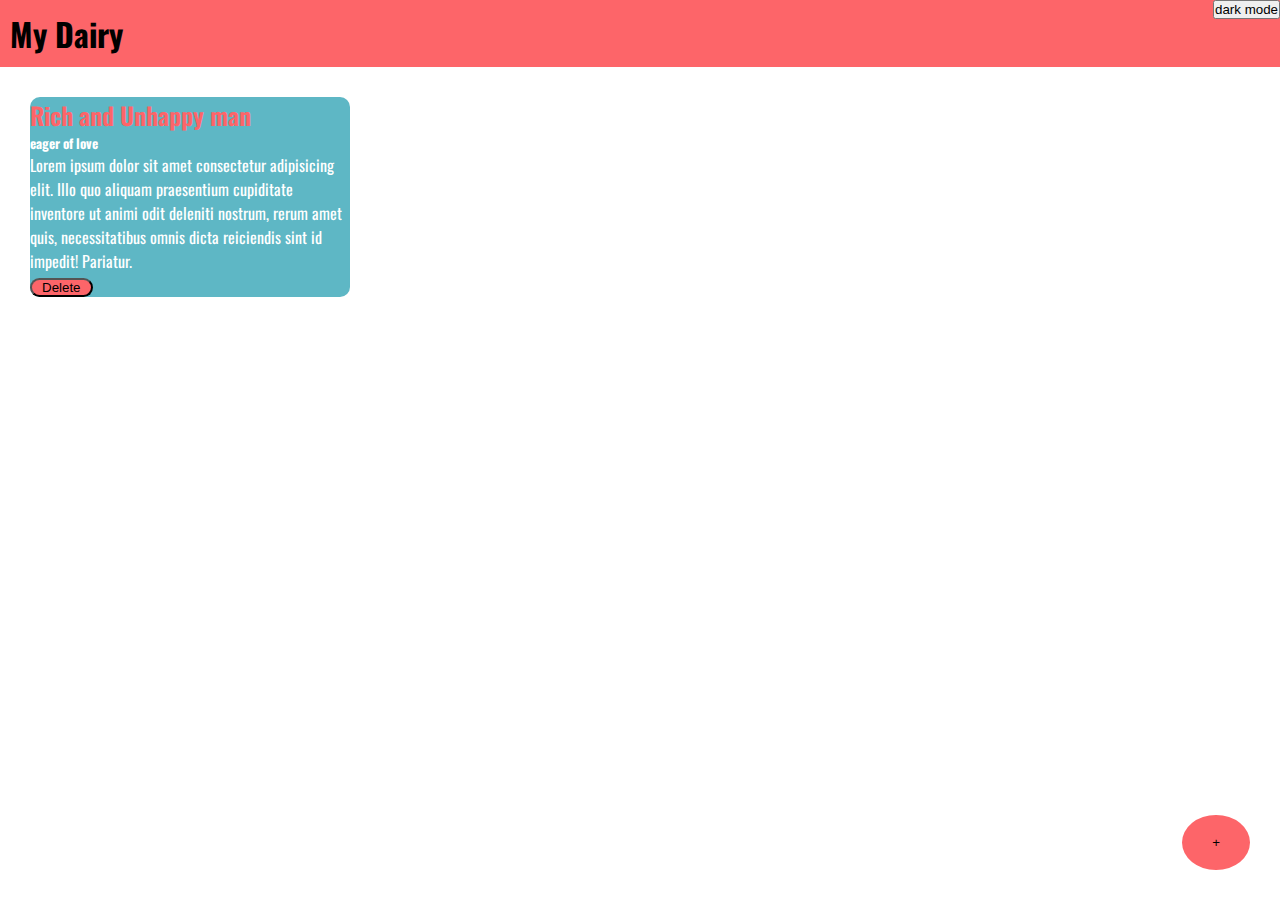
<file: frnt end/index.html>
<!DOCTYPE html>
<html lang="en">
<head>
    <meta charset="UTF-8">
    <link rel="stylesheet" href="style.css">
    <link rel="preconnect" href="https://fonts.googleapis.com">
<link rel="preconnect" href="https://fonts.gstatic.com" crossorigin>
<link href="https://fonts.googleapis.com/css2?family=Oswald&family=Poppins:ital,wght@0,100;0,200;0,300;0,400;0,500;0,600;0,700;0,800;0,900;1,100;1,200;1,300;1,400;1,500;1,600;1,700;1,800;1,900&display=swap" rel="stylesheet">
   <!-- <meta name="viewport" content="width=, initial-scale=1.0">
    <link href="https://cdn.jsdelivr.net/npm/bootstrap@5.0.2/dist/css/bootstrap.min.css" rel="stylesheet" integrity="sha384-EVSTQN3/azprG1Anm3QDgpJLIm9Nao0Yz1ztcQTwFspd3yD65VohhpuuCOmLASjC" crossorigin="anonymous">-->


    <title>booksky</title>
</head>
<body>
    <div>
        <button style="float: right;" onclick="myFunction()">dark mode</button>
    </div>
    <div class="navbar">
        <h1>My Dairy</h1>
     
    </div>
    <div class="container ">
        <div class="book-container">
            <h2 style="color:#fd6569">Rich and Unhappy man</h2>
            <h5>eager of love</h5>
            <p>Lorem ipsum dolor sit amet consectetur adipisicing elit. Illo quo aliquam praesentium cupiditate inventore ut animi odit deleniti nostrum, rerum amet quis, necessitatibus omnis dicta reiciendis sint id impedit! Pariatur.</p>
           <button  onclick="deletebook(event)">Delete</button>
        
        </div>
    </div>
    <div class="popup-overlay"></div>
    <div class="popup-box">
        <h2>Add book</h2>
    <form>
        <input type="text" placeholder="BOOK Title" id="book-title-input">
        <input type="text" placeholder="Book Author" id="book-author-input">
        <textarea placeholder="Short Description" id="book-description-input"></textarea>
         <button id="add-book">ADD</button>
         <button id="cancel">CANCEL</button>

    </form>    
    </div>

    <button class="add-button" id="add-pop-button">+</button>

    <script src="script.js">
    </script>
</body>
</html>
</file>
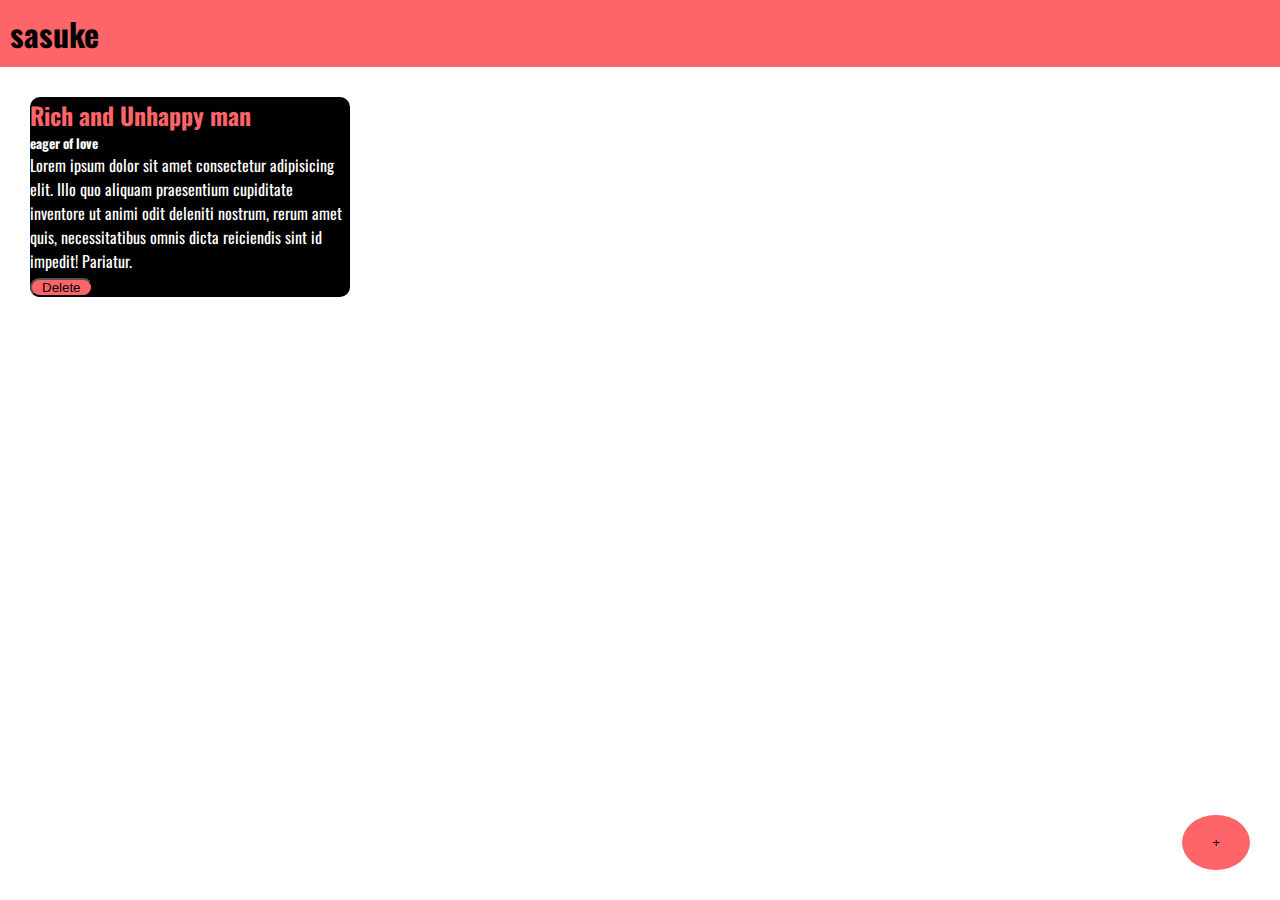
<file: js/index.html>
<!DOCTYPE html>
<html lang="en">
<head>
    <meta charset="UTF-8">
    <link rel="stylesheet" href="style.css">
    <link rel="preconnect" href="https://fonts.googleapis.com">
<link rel="preconnect" href="https://fonts.gstatic.com" crossorigin>
<link href="https://fonts.googleapis.com/css2?family=Oswald&family=Poppins:ital,wght@0,100;0,200;0,300;0,400;0,500;0,600;0,700;0,800;0,900;1,100;1,200;1,300;1,400;1,500;1,600;1,700;1,800;1,900&display=swap" rel="stylesheet">
   <!-- <meta name="viewport" content="width=, initial-scale=1.0">
    <link href="https://cdn.jsdelivr.net/npm/bootstrap@5.0.2/dist/css/bootstrap.min.css" rel="stylesheet" integrity="sha384-EVSTQN3/azprG1Anm3QDgpJLIm9Nao0Yz1ztcQTwFspd3yD65VohhpuuCOmLASjC" crossorigin="anonymous">-->
    <title>booksky</title>
</head>
<body>
    <div class="navbar">
        <h1>sasuke</h1>
     
    </div>
    <div class="container ">
        <div class="book-container">
            <h2 style="color:#fd6569">Rich and Unhappy man</h2>
            <h5>eager of love</h5>
            <p>Lorem ipsum dolor sit amet consectetur adipisicing elit. Illo quo aliquam praesentium cupiditate inventore ut animi odit deleniti nostrum, rerum amet quis, necessitatibus omnis dicta reiciendis sint id impedit! Pariatur.</p>
           <button  onclick="deletebook(event)">Delete</button>
        
        </div>
    </div>
    <div class="popup-overlay"></div>
    <div class="popup-box">
        <h2>Add book</h2>
    <form>
        <input type="text" placeholder="BOOK Title" id="book-title-input">
        <input type="text" placeholder="Book Author" id="book-author-input">
        <textarea placeholder="Short Description" id="book-description-input"></textarea>
         <button id="add-book">ADD</button>
         <button id="cancel">CANCEL</button>

    </form>    
    </div>

    <button class="add-button" id="add-pop-button">+</button>

    <script src="script.js"></script>
</body>
</html>
</file>
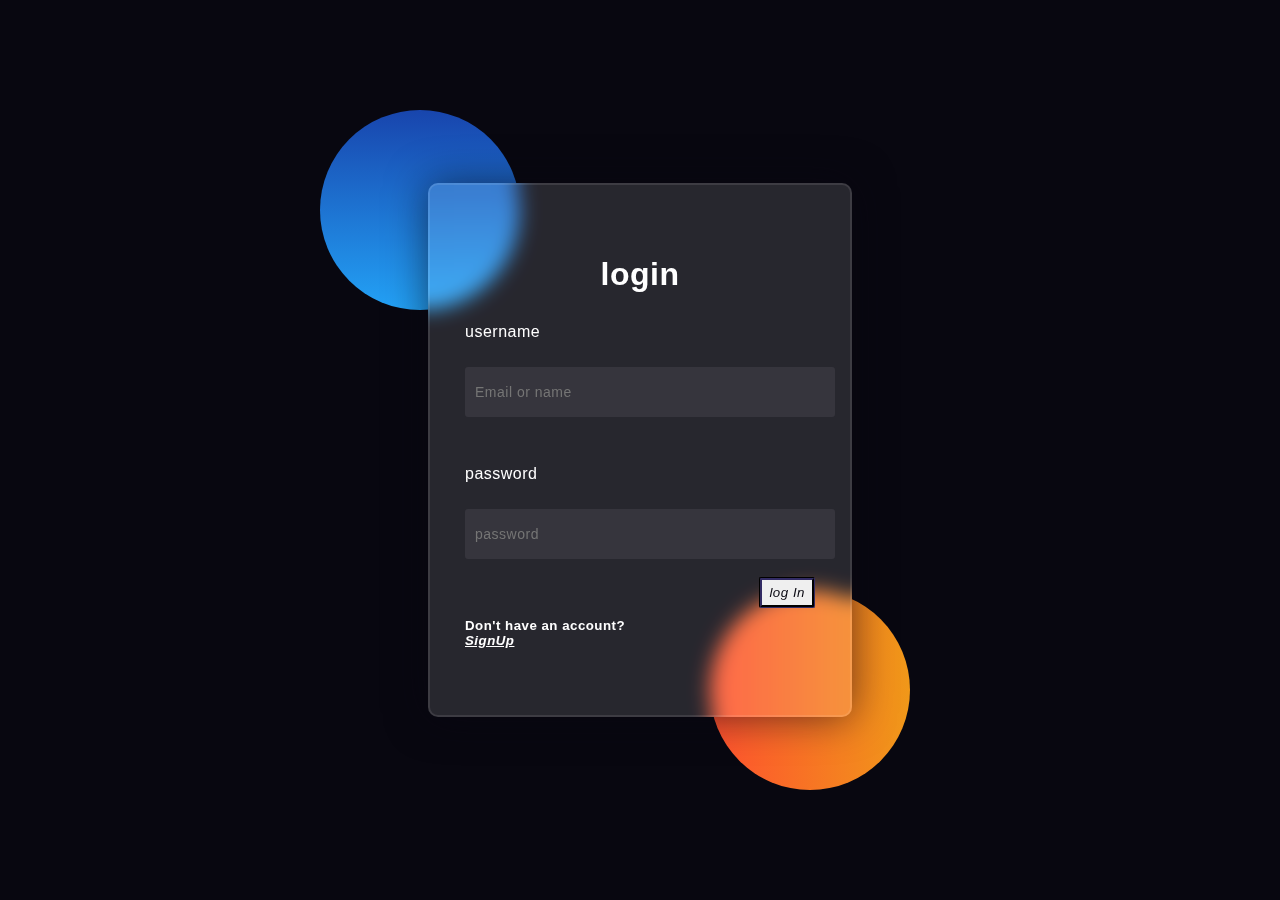
<file: frnt end/login.html>
<!DOCTYPE html>
<head>
   <title>login page</title> 
</head>
<body>
<link rel="stylesheet" href="lostyle.css">   
    <div class="background">
    <div class="shape"></div>
    <div class="shape"></div>
    </div>
    <div class="form">
    <form method="POST" action="user.class.php">   
    <h1 style="text-align:center;background:none;">login </h1>
     <label>username</label><br>
     <input type="text" placeholder="Email or name" required><br>
     <label>password</label><br>
     <input type="password" placeholder="password" required><br>
     <button id="btn">log In</button><br>
    <!-- <button id="btn">login</button>-->
<script>
  var button = document.getElementById("btn")

  button.addEventListener("click",function(){
    alert("logged sucessfully")
  }
)

</script>
    <h5>Don't have an account?<br>
    <b><a href="reg.html">SignUp</b></h5>
    </form>
    </div>
</body>
</html>
</file>
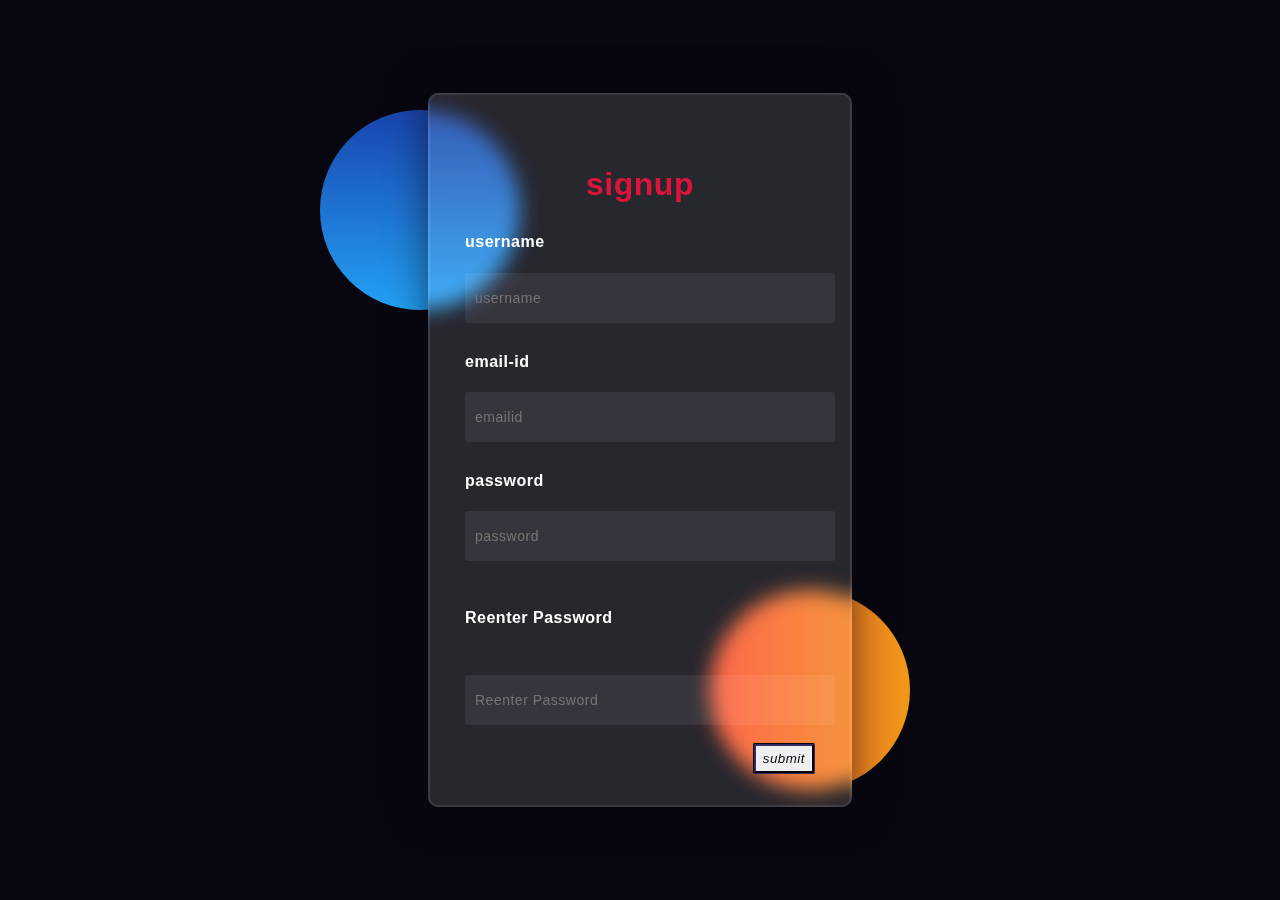
<file: frnt end/reg.html>
<!DOCTYPE html>
<head>
<title>signup</title>
</head>
<body>
  <style>
  *:before,
*:after{
    padding: 0;
    margin: 0;
    box-sizing: border-box;
}
body{
    background-color: #080710;
}
.background{
    width: 480px;
    height: 520px;
    position: absolute;
    transform: translate(-50%,-50%);
    left: 50%;
    top: 50%;
}
.background .shape{
    height: 200px;
    width: 200px;
    position: absolute;
    border-radius: 50%;
}
.shape:first-child{
    background: linear-gradient(
        #1845ad,
        #23a2f6
    );
    left: -80px;
    top: -80px;
}
.shape:last-child{
    background: linear-gradient(
        to right,
        #ff512f,
        #f09819
    );
    right: -30px;
    bottom: -80px;
}
form{
    height: 610px;
    width: 350px;
    background-color: rgba(255,255,255,0.13);
    position: absolute;
    transform: translate(-50%,-50%);
    top: 50%;
    left: 50%;
    border-radius: 10px;
    backdrop-filter: blur(10px);
    border: 2px solid rgba(255,255,255,0.1);
    box-shadow: 0 0 40px rgba(8,7,16,0.6);
    padding: 50px 35px;
}
form *{
    font-family: 'Poppins',sans-serif;
    color: #ffffff;
    letter-spacing: 0.5px;
    outline: none;
    border: none;
}
form h3{
    font-size: 32px;
    font-weight: 500;
    line-height: 42px;
    text-align: center;
}

label{
    display: block;
    margin-top: 30px;
    font-size: 16px;
    font-weight: 500;
}
input{
    display: block;
    height: 50px;
    width: 100%;
    background-color: rgba(255,255,255,0.07);
    border-radius: 3px;
    padding: 0 10px;
    margin-top: 8px;
    font-size: 14px;
    font-weight: 300;
}
button{
    color:#080710;
    font-style: italic;
    float: right;
    padding: 5px 7px 5px 7px;
    border-radius: 2px;
    border-style: groove;
    border-color: #080710;
}

b{
    color:red;
    float: left;
    font-style: italic;
}</style>
  <div class="background">
    <div class="shape"></div>
    <div class="shape"></div>
    </div> 
    <div method="post" class="from">
    <form action="signup.php" >
        <h1 style="text-align:center;color:crimson">signup</h1>
        <label><h4>username</h4></label>
        <input type="text" placeholder="username" name="username" required>
        <label><h4>email-id</h4></label>
        <input type="text" placeholder="emailid"  name="emailid" required>
        <label><h4>password</h4></label>
        <input type="password" placeholder="password" name="password" required><br>
        <label><h4>Reenter Password</h4></label><br>
        <input type="password" placeholder="Reenter Password" name="psw-repeat" required>
        <br>
        <button id="btn">submit</button><br>
        <!-- <button id="btn">login</button>-->
    <script>
      var button = document.getElementById("btn")
    
      button.addEventListener("click",function(){
        alert("register sucessfully back to login")
      }
    )
    </script>
  </form>
</div>
</body>
</html>
</file>
<file: frnt end/style.css>
*{
    margin:0;
    padding:0;
}

body{
    font-family: "Oswald", sans-serif; 
}
.navbar{
    background-color:#fd6569;
    padding: 10px;
}

.oswald{
  font-family: "Oswald", sans-serif;
  font-optical-sizing: auto;
  font-weight: 400;
  font-style: normal;
}
.book-container{
    background-color: rgb(94, 183, 197);
    border-radius: 10px;
    margin: 30px;
    color: white;
    width: 25%;
    height: 25%;
    vertical-align: top;
    display: inline-block;
}

.book-container button{
    background-color: #fd6569;
    color: black;
    border-radius: 10px;
    padding-left: 10px;
    padding-right: 10px;
    align-items: center;

}
.popup-overlay{
    background-color: black;
    opacity: 0.8;
    position: absolute;
    width: 100%;
    height: 100%;
    top: 0;
    left: 0;
    z-index: 1;
    display: none;
}

.add-button{
    background-color: #fd6569;
    color: black;
    border-radius:100% ;
    padding-top: 20px;
    padding-bottom: 20px;
    padding-left: 30px;
    padding-right: 30px;
    font-size: 40;
    border: none;
    position: fixed;
    bottom: 30px;
    right: 30px;
}
.popup-box{
    background-color:#fd6569;
    width: 40%;
    padding: 40px;
    border-radius: 10px;
    position: absolute;
    top: 20%;
    left: 20%;
    z-index:2;
    display: none;
}

.popup-box input{
    background:transparent;
    border: none;
    width: 100%;
    margin: 5px;
    padding: 5px;
    font-size: 20px;
    border-bottom: solid black 2px;
}
.popup-box input::placeholder{
    color: black;
}
.popup-box textarea::placeholder{
    color: black;
    background: transparent;
    width: 15%;
    height: 20%;
    position: fixed;
}

.popup-box button{
    background-color: black;
    padding-left: 20px;
    padding-right: 20px;
    border: none;
    padding-top: 10px;
    padding-bottom: 10px;
    color: white;
    margin: 5px;
}

.dark-mode {
    background-color: black;
    color: white;
  }
</file>
<file: js/style.css>
*{
    margin:0;
    padding:0;
}

body{
    font-family: "Oswald", sans-serif; 
}
.navbar{
    background-color:#fd6569;
    padding: 10px;
}

.oswald{
  font-family: "Oswald", sans-serif;
  font-optical-sizing: auto;
  font-weight: 400;
  font-style: normal;
}
.book-container{
    background-color: black;
    border-radius: 10px;
    margin: 30px;
    color: white;
    width: 25%;
    height: 25%;
    vertical-align: top;
    display: inline-block;
}

.book-container button{
    background-color: #fd6569;
    color: black;
    border-radius: 10px;
    padding-left: 10px;
    padding-right: 10px;
    align-items: center;

}
.popup-overlay{
    background-color: black;
    opacity: 0.8;
    position: absolute;
    width: 100%;
    height: 100%;
    top: 0;
    left: 0;
    z-index: 1;
    display: none;
}

.add-button{
    background-color: #fd6569;
    color: black;
    border-radius:100% ;
    padding-top: 20px;
    padding-bottom: 20px;
    padding-left: 30px;
    padding-right: 30px;
    font-size: 40;
    border: none;
    position: fixed;
    bottom: 30px;
    right: 30px;
}
.popup-box{
    background-color:#fd6569;
    width: 40%;
    padding: 40px;
    border-radius: 10px;
    position: absolute;
    top: 20%;
    left: 20%;
    z-index:2;
    display: none;
}

.popup-box input{
    background:transparent;
    border: none;
    width: 100%;
    margin: 5px;
    padding: 5px;
    font-size: 20px;
    border-bottom: solid black 2px;
}
.popup-box input::placeholder{
    color: black;
}
.popup-box textarea::placeholder{
    color: black;
    background: transparent;
    width: 15%;
    height: 20%;
    position: fixed;
}

.popup-box button{
    background-color: black;
    padding-left: 20px;
    padding-right: 20px;
    border: none;
    padding-top: 10px;
    padding-bottom: 10px;
    color: white;
    margin: 5px;
}
</file>
<file: frnt end/lostyle.css>
*:before,
*:after{
    padding: 0;
    margin: 0;
    box-sizing: border-box;
}
body{
    background-color: #080710;
}
.background{
    width: 480px;
    height: 520px;
    position: absolute;
    transform: translate(-50%,-50%);
    left: 50%;
    top: 50%;
}
.background .shape{
    height: 200px;
    width: 200px;
    position: absolute;
    border-radius: 50%;
}
.shape:first-child{
    background: linear-gradient(
        #1845ad,
        #23a2f6
    );
    left: -80px;
    top: -80px;
}
.shape:last-child{
    background: linear-gradient(
        to right,
        #ff512f,
        #f09819
    );
    right: -30px;
    bottom: -80px;
}
form{
    height: 430px;
    width: 350px;
    background-color: rgba(255,255,255,0.13);
    position: absolute;
    transform: translate(-50%,-50%);
    top: 50%;
    left: 50%;
    border-radius: 10px;
    backdrop-filter: blur(10px);
    border: 2px solid rgba(255,255,255,0.1);
    box-shadow: 0 0 40px rgba(8,7,16,0.6);
    padding: 50px 35px;
}
form *{
    font-family: 'Poppins',sans-serif;
    color: #ffffff;
    letter-spacing: 0.5px;
    outline: none;
    border: none;
}
form h3{
    font-size: 32px;
    font-weight: 500;
    line-height: 42px;
    text-align: center;
}

label{
    display: block;
    margin-top: 30px;
    font-size: 16px;
    font-weight: 500;
}
input{
    display: block;
    height: 50px;
    width: 100%;
    background-color: rgba(255,255,255,0.07);
    border-radius: 3px;
    padding: 0 10px;
    margin-top: 8px;
    font-size: 14px;
    font-weight: 300;
}
button{
    color:#080710;
    font-style: italic;
    float: right;
    padding: 5px 7px 5px 7px;
    border-radius: 2px;
    border-style: groove;
    border-color: #080710;
}

b{
    color:red;
    float: left;
    font-style: italic;
}
</file>
